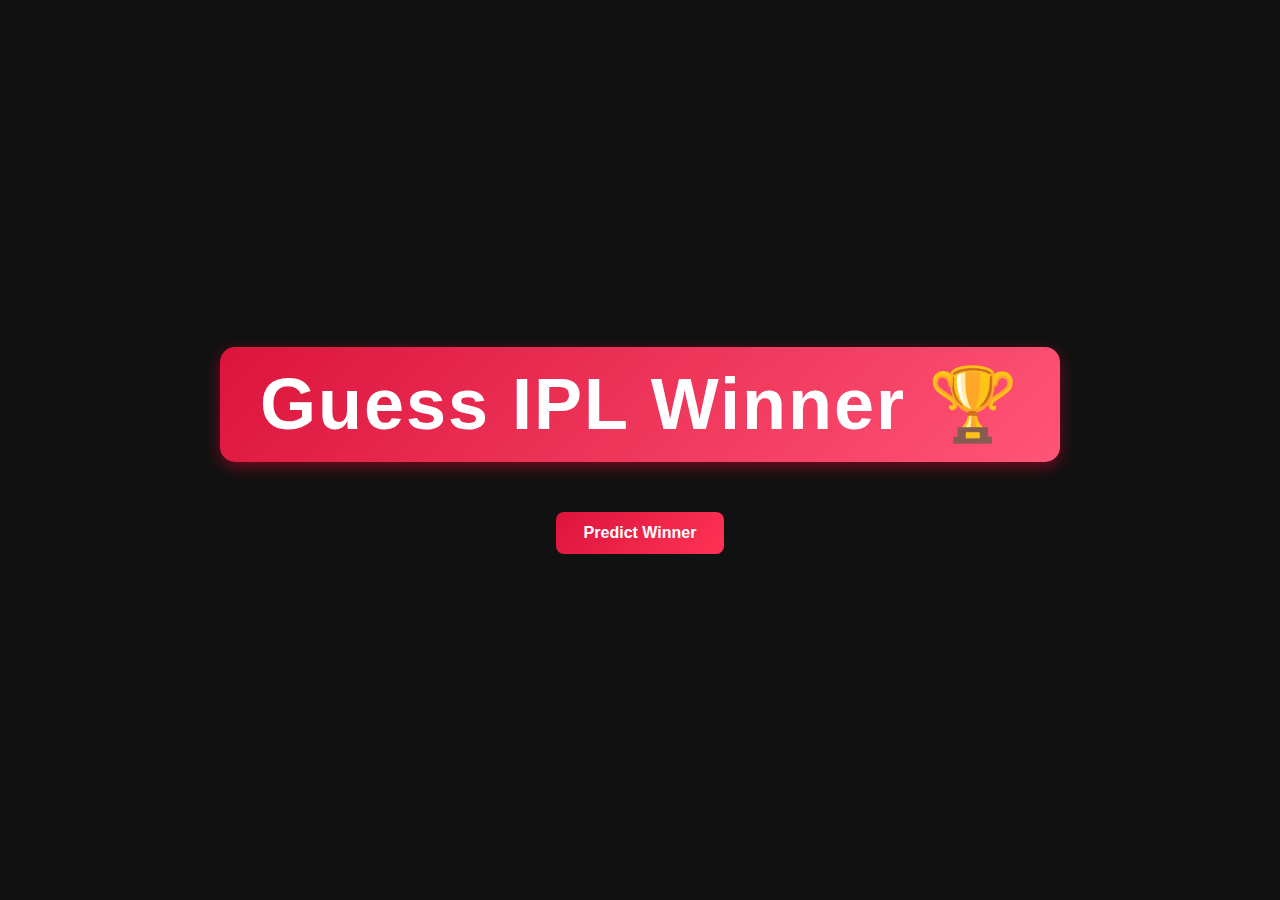
<file: index.html>
<!DOCTYPE html>
<html lang="en">
<head>
    <meta charset="UTF-8">
    <meta name="viewport" content="width=device-width, initial-scale=1.0">
    <title>IPL 2026 Winner Guessing Game</title>
    <link rel="stylesheet" href="style.css">
</head>

<body>
    <main>
        
        <h1>Guess IPL Winner 🏆</h1>

        <!-- Extra Info -->
        <div id="info"></div>

       
        <button>Predict Winner</button>
    </main>

    <script src="script.js"></script>
</body>
</html>
</file>
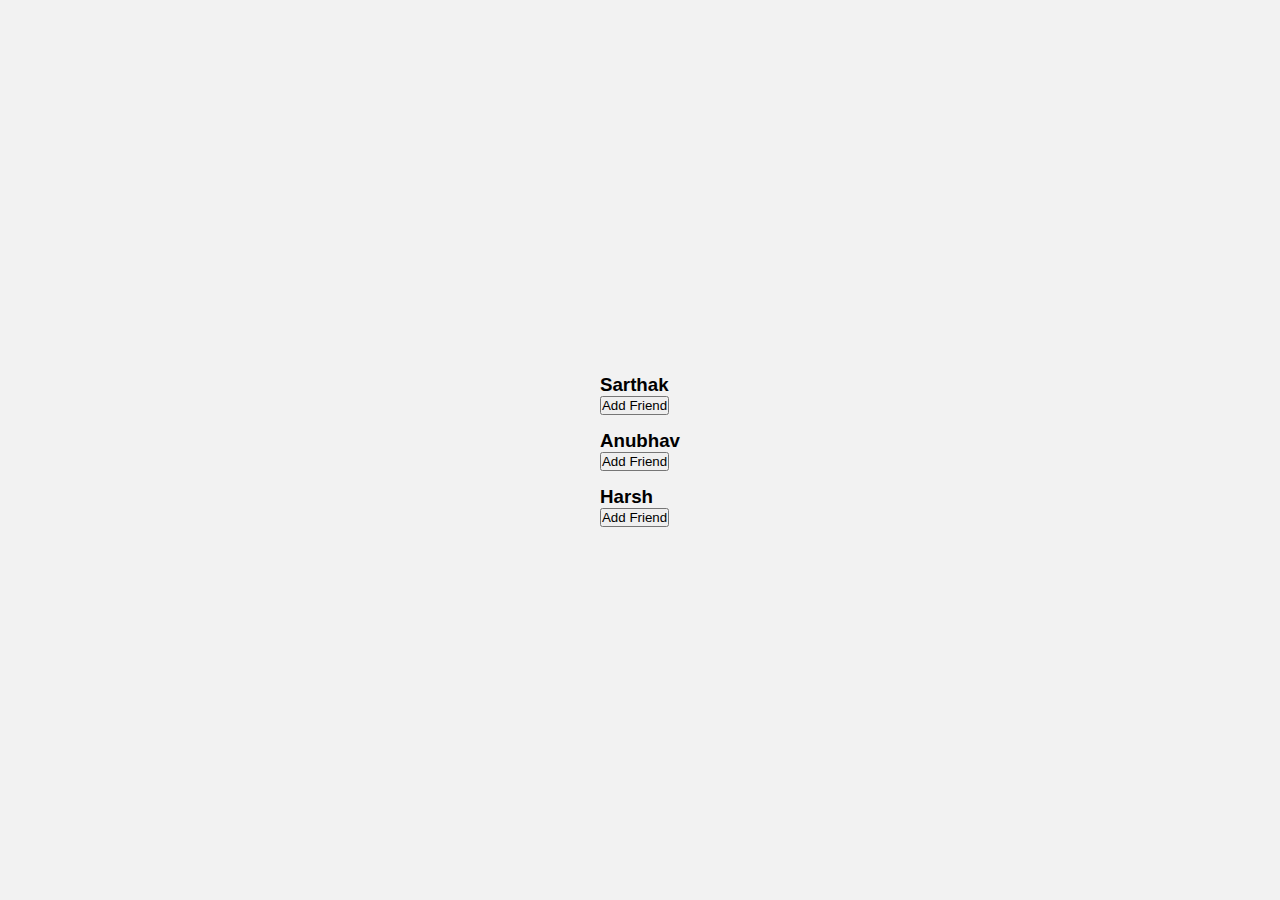
<file: day-49/index.html>
<!DOCTYPE html>
<html lang="en">
<head>
    <meta charset="UTF-8">
    <meta name="viewport" content="width=device-width, initial-scale=1.0">
    <title>Document</title>
    <link rel="stylesheet" href="style.css">
</head>
<body>
    <div id="main">
        <div class="elem">
            <h3>Sarthak</h3>
            <button>Add Friend</button>
        </div>
        <div class="elem">
            <h3>Anubhav</h3>
            <button>Add Friend</button>
        </div>
        <div class="elem">
            <h3>Harsh</h3>
            <button>Add Friend</button>
        </div>
    </div>


    <script src="script.js"></script>
</body>
</html>
</file>
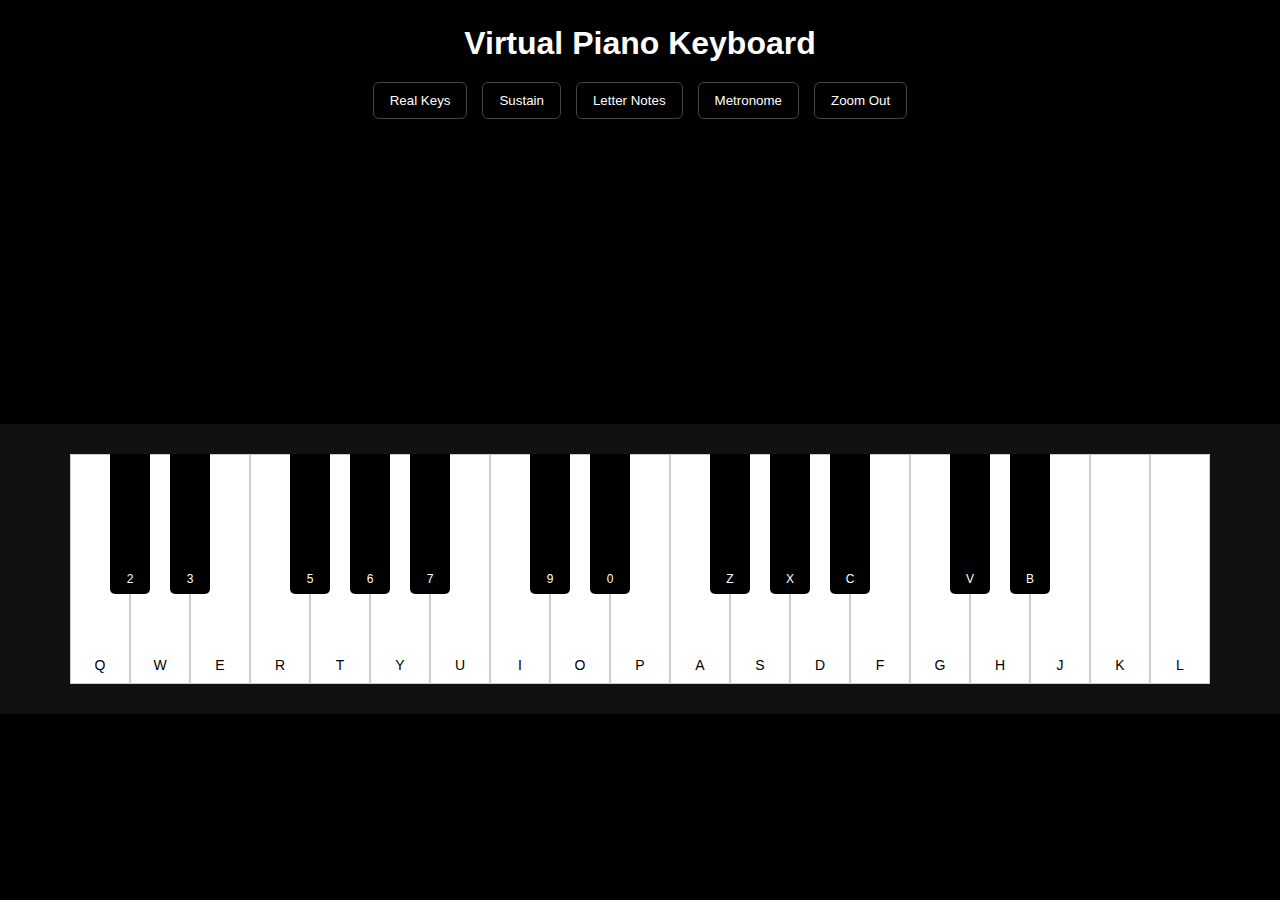
<file: piano/index.html>
<!DOCTYPE html>
<html lang="en">
<head>
  <meta charset="UTF-8" />
  <meta name="viewport" content="width=device-width, initial-scale=1.0" />
  <title>Virtual Piano</title>
  <link rel="stylesheet" href="style.css" />
</head>
<body>

  <!-- HEADER -->
  <header>
    <h1>Virtual Piano Keyboard</h1>

    <div class="controls">
      <button>Real Keys</button>
      <button>Sustain</button>
      <button>Letter Notes</button>
      <button>Metronome</button>
      <button>Zoom Out</button>
    </div>
  </header>

  <!-- EMPTY BLACK AREA (LIKE ONLINEPIANIST) -->
  <section class="play-area"></section>

  <!-- PIANO -->
  <section class="piano-wrapper">
    <div class="piano">

      <!-- WHITE KEYS -->
      <div class="white">Q</div>
      <div class="white">W</div>
      <div class="white">E</div>
      <div class="white">R</div>
      <div class="white">T</div>
      <div class="white">Y</div>
      <div class="white">U</div>
      <div class="white">I</div>
      <div class="white">O</div>
      <div class="white">P</div>
      <div class="white">A</div>
      <div class="white">S</div>
      <div class="white">D</div>
      <div class="white">F</div>
      <div class="white">G</div>
      <div class="white">H</div>
      <div class="white">J</div>
      <div class="white">K</div>
      <div class="white">L</div>

      <!-- BLACK KEYS -->
      <div class="black b1">2</div>
      <div class="black b2">3</div>
      <div class="black b3">5</div>
      <div class="black b4">6</div>
      <div class="black b5">7</div>
      <div class="black b6">9</div>
      <div class="black b7">0</div>
      <div class="black b8">Z</div>
      <div class="black b9">X</div>
      <div class="black b10">C</div>
      <div class="black b11">V</div>
      <div class="black b12">B</div>

    </div>
  </section>

  <script src="script.js"></script>
</body>
</html>
</file>
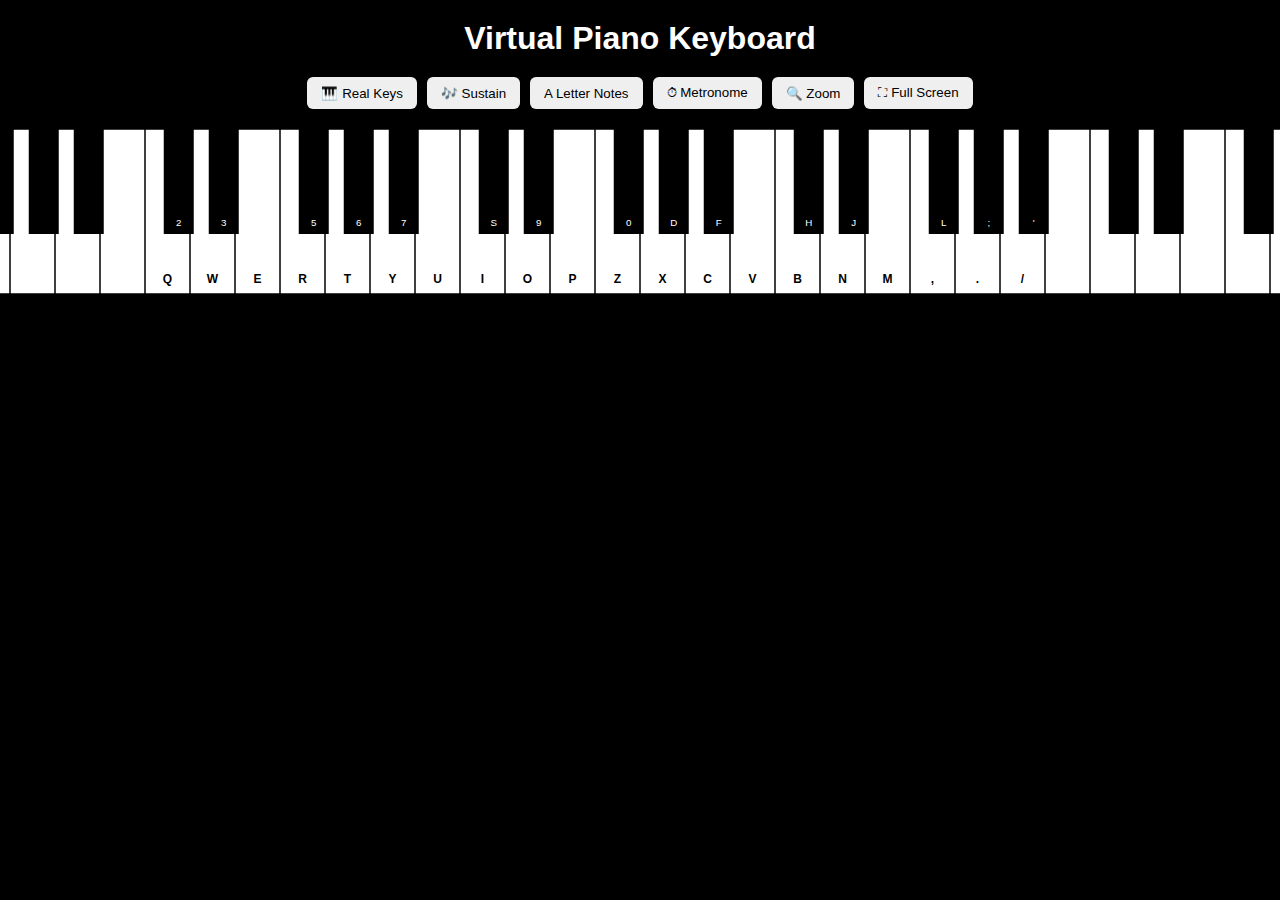
<file: virtual-piano/index.html>
<!DOCTYPE html>
<html lang="en">
<head>
  <meta charset="UTF-8" />
  <title>Virtual Piano Keyboard</title>
  <meta name="viewport" content="width=device-width, initial-scale=1.0">
  <link rel="stylesheet" href="style.css">
</head>
<body>
  <h1>Virtual Piano Keyboard</h1>

  <div class="controls">
    <button>🎹 Real Keys</button>
    <button>🎶 Sustain</button>
    <button>A Letter Notes</button>
    <button>⏱ Metronome</button>
    <button>🔍 Zoom</button>
    <button>⛶ Full Screen</button>
  </div>

  <div class="piano">

    <!-- Octave 1 (visual only) -->
    <div class="octave octave-1">
      <div class="key white"></div>
      <div class="key white"></div>
      <div class="key white"></div>
      <div class="key white"></div>
      <div class="key white"></div>
      <div class="key white"></div>
      <div class="key white"></div>

      <div class="key black c-sharp"></div>
      <div class="key black d-sharp"></div>
      <div class="key black f-sharp"></div>
      <div class="key black g-sharp"></div>
      <div class="key black a-sharp"></div>
    </div>

    <!-- Octave 2 -->
    <div class="octave octave-2">
      <div class="key white" data-note="C" data-key="Q">Q</div>
      <div class="key white" data-note="D" data-key="W">W</div>
      <div class="key white" data-note="E" data-key="E">E</div>
      <div class="key white" data-note="F" data-key="R">R</div>
      <div class="key white" data-note="G" data-key="T">T</div>
      <div class="key white" data-note="A" data-key="Y">Y</div>
      <div class="key white" data-note="B" data-key="U">U</div>

      <div class="key black" data-note="C#" data-key="2">2</div>
      <div class="key black" data-note="D#" data-key="3">3</div>
      <div class="key black" data-note="F#" data-key="5">5</div>
      <div class="key black" data-note="G#" data-key="6">6</div>
      <div class="key black" data-note="A#" data-key="7">7</div>
    </div>

    <!-- Octave 3 -->
    <div class="octave octave-3">
      <div class="key white" data-note="C" data-key="I">I</div>
      <div class="key white" data-note="D" data-key="O">O</div>
      <div class="key white" data-note="E" data-key="P">P</div>
      <div class="key white" data-note="F" data-key="Z">Z</div>
      <div class="key white" data-note="G" data-key="X">X</div>
      <div class="key white" data-note="A" data-key="C">C</div>
      <div class="key white" data-note="B" data-key="V">V</div>

      <div class="key black" data-note="C#" data-key="S">S</div>
      <div class="key black" data-note="D#" data-key="9">9</div>
      <div class="key black" data-note="F#" data-key="0">0</div>
      <div class="key black" data-note="G#" data-key="D">D</div>
      <div class="key black" data-note="A#" data-key="F">F</div>
    </div>

    <!-- Octave 4 -->
    <div class="octave octave-4">
      <div class="key white" data-note="C" data-key="B">B</div>
      <div class="key white" data-note="D" data-key="N">N</div>
      <div class="key white" data-note="E" data-key="M">M</div>
      <div class="key white" data-note="F" data-key=",">,</div>
      <div class="key white" data-note="G" data-key=".">.</div>
      <div class="key white" data-note="A" data-key="/">/</div>
      <div class="key white"></div>

      <div class="key black" data-note="C#" data-key="H">H</div>
      <div class="key black" data-note="D#" data-key="J">J</div>
      <div class="key black" data-note="F#" data-key="L">L</div>
      <div class="key black" data-note="G#" data-key=";">;</div>
      <div class="key black" data-note="A#" data-key="'">'</div>
    </div>

    <!-- Octave 5 (visual only) -->
    <div class="octave octave-5">
      <div class="key white"></div>
      <div class="key white"></div>
      <div class="key white"></div>
      <div class="key white"></div>
      <div class="key white"></div>
      <div class="key white"></div>
      <div class="key white"></div>

      <div class="key black c-sharp"></div>
      <div class="key black d-sharp"></div>
      <div class="key black f-sharp"></div>
      <div class="key black g-sharp"></div>
      <div class="key black a-sharp"></div>
    </div>

    <!-- Octave 6 (last C) -->
    <div class="octave octave-6">
      <div class="key white"></div>
    </div>

  </div>

  <script src="script.js"></script>
</body>
</html>
</file>
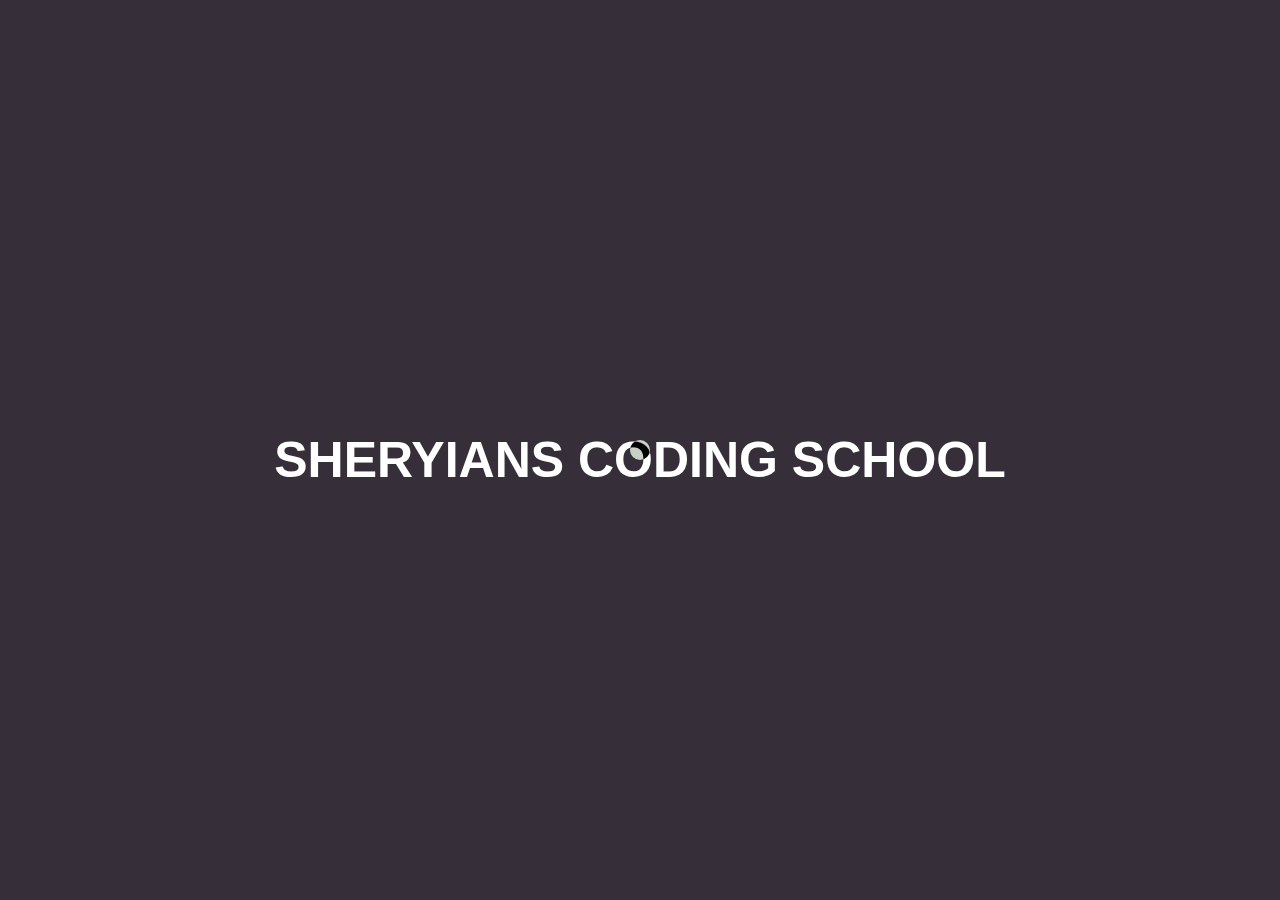
<file: yt-task-2/index.html>
<!DOCTYPE html>
<html lang="en">
<head>
    <meta charset="UTF-8">
    <meta name="viewport" content="width=device-width, initial-scale=1.0">
    <title>document</title>
     <link rel="stylesheet" href="style.css">
</head>
<body>
<div id="main">
    <div class="cursor"></div>
   <h1> SHERYIANS CODING SCHOOL </h1>
</div>
</div>
    <script src="script.js"></script>
</body>
</html>
</file>
<file: style.css>
* {
  margin: 0;
  padding: 0;
  box-sizing: border-box;
  font-family: "Helvetica Neue", sans-serif;
  color: #fff;
}

html, body {
  height: 100%;
  width: 100%;
  background: #0d0d0d;
}

main {
  height: 100%;
  width: 100%;
  background-color: #111;
  display: flex;
  align-items: center;
  justify-content: center;
  gap: 25px;
  flex-direction: column;
  padding: 20px;
}


h1 {
  font-size: 72px;
  background: linear-gradient(135deg, crimson, #ff5577);
  padding: 15px 40px;
  border-radius: 15px;
  letter-spacing: 2px;
  box-shadow: 0 5px 15px rgba(255, 0, 50, 0.4);
  transition: 0.3s ease;
}

h1:hover {
  transform: translateY(-4px);
  box-shadow: 0 8px 20px rgba(255, 0, 50, 0.6);
}


button {
  padding: 12px 28px;
  background: linear-gradient(135deg, crimson, #ff3355);
  border: none;
  border-radius: 8px;
  font-weight: 700;
  font-size: 16px;
  cursor: pointer;
  transition: 0.3s ease;
}

button:hover {
  transform: translateY(-3px);
  box-shadow: 0 6px 15px rgba(255, 20, 60, 0.5);
}

button:active {
  transform: scale(0.95);
}
</file>
<file: day-49/style.css>
* {
    margin: 0;
    padding: 0;
    box-sizing: border-box;
    font-family: Arial, sans-serif;
}

body {
    height: 100vh;
    display: flex;
    justify-content: center;
    align-items: center;
    background: #f2f2f2;
}

#main {
    display: flex;
    flex-direction: column; /* 👈 ek ke niche ek */
    gap: 15px;
}

#elem {
    padding: 12px 30px;
    background-color: #1877f2;
    color: white;
    border-radius: 6px;
    cursor: pointer;
    font-size: 16px;
    text-align: center;
    user-select: none;
    transition: 0.3s;
}

#elem:hover {
    background-color: #0f5dc8;
}

#elem:active {
    transform: scale(0.95);
}
</file>
<file: piano/style.css>
* {
  margin: 0;
  padding: 0;
  box-sizing: border-box;
  font-family: Arial, Helvetica, sans-serif;
}

body {
  background: #000;
  color: #fff;
}

/* HEADER */
header {
  text-align: center;
  padding: 25px 10px;
}

header h1 {
  font-size: 32px;
  margin-bottom: 20px;
}

.controls {
  display: flex;
  justify-content: center;
  gap: 15px;
  flex-wrap: wrap;
}

.controls button {
  background: transparent;
  border: 1px solid #444;
  color: #fff;
  padding: 10px 16px;
  cursor: pointer;
  border-radius: 6px;
}

.controls button:hover {
  background: #222;
}

/* EMPTY BLACK AREA */
.play-area {
  height: 280px;
  background: #000;
}

/* PIANO AREA */
.piano-wrapper {
  background: #111;
  padding: 30px 0;
  overflow-x: auto;
}

.piano {
  position: relative;
  display: flex;
  width: max-content;
  margin: auto;
}

/* WHITE KEYS */
.white {
  width: 60px;
  height: 230px;
  background: #fff;
  border: 1px solid #ccc;
  display: flex;
  justify-content: center;
  align-items: flex-end;
  padding-bottom: 10px;
  color: #000;
  font-size: 14px;
}

/* BLACK KEYS */
.black {
  position: absolute;
  width: 40px;
  height: 140px;
  background: #000;
  color: #fff;
  top: 0;
  display: flex;
  justify-content: center;
  align-items: flex-end;
  padding-bottom: 8px;
  font-size: 12px;
  z-index: 5;
  border-radius: 0 0 5px 5px;
}

/* BLACK KEY POSITIONS */
.b1 { left: 40px; }
.b2 { left: 100px; }
.b3 { left: 220px; }
.b4 { left: 280px; }
.b5 { left: 340px; }
.b6 { left: 460px; }
.b7 { left: 520px; }
.b8 { left: 640px; }
.b9 { left: 700px; }
.b10 { left: 760px; }
.b11 { left: 880px; }
.b12 { left: 940px; }
</file>
<file: virtual-piano/style.css>
*{
  margin:0;
  padding:0;
  box-sizing:border-box;
  font-family: Arial, Helvetica, sans-serif;
}

body{
  background:#000;
  color:#fff;
  text-align:center;
}

h1{ margin:20px 0; }

.controls{
  display:flex;
  justify-content:center;
  gap:10px;
  margin-bottom:20px;
  flex-wrap:wrap;
}

.controls button{
  padding:8px 14px;
  border:none;
  border-radius:6px;
}

.piano {
  display: flex;
  justify-content: center;
  transform: scale(0.75);
  transform-origin: top center;
}


.octave{
  position: relative;
  display:flex;
}

.key.white{
  width:60px;
  height:220px;
  background:white;
  border:1px solid #000;
  color:black;
  display:flex;
  justify-content:center;
  align-items:flex-end;
  padding-bottom:10px;
  font-weight:bold;
}

.key.black{
  position:absolute;
  width:40px;
  height:140px;
  background:black;
  color:white;
  top:0;
  margin-left:-20px;
  z-index:10;
  display:flex;
  justify-content:center;
  align-items:flex-end;
  padding-bottom:8px;
  font-size:13px;
}

.octave .black:nth-of-type(8){left:45px;}
.octave .black:nth-of-type(9){left:105px;}
.octave .black:nth-of-type(10){left:225px;}
.octave .black:nth-of-type(11){left:285px;}
.octave .black:nth-of-type(12){left:345px;}

.key.active{
  background:rgb(87, 220, 153) !important;
}
</file>
<file: yt-task-2/style.css>
* {
  margin: 0;
  padding: 0;
  box-sizing: border-box;
  font-family: 'Gilory';
  font-family: Arial, Helvetica, sans-serif;
  color: white;
}
html, body {
  height: 100%;
  width: 100%;
}
#main{
    height: 100%;
    width: 100%;
    background-color: rgb(54, 47, 57);
    display: flex;
    justify-content: center;
    align-items: center;
}
.cursor{
  transition: all linear 0.1s;
  pointer-events: none;
  height: 20px;
  width: 20px;
 border-radius: 50%;
  background-color: white;
  mix-blend-mode: difference;
  position:absolute;

}
h1{
  font-size: 50px;
  text-align: center;
  margin-top: 20px;
}
</file>
